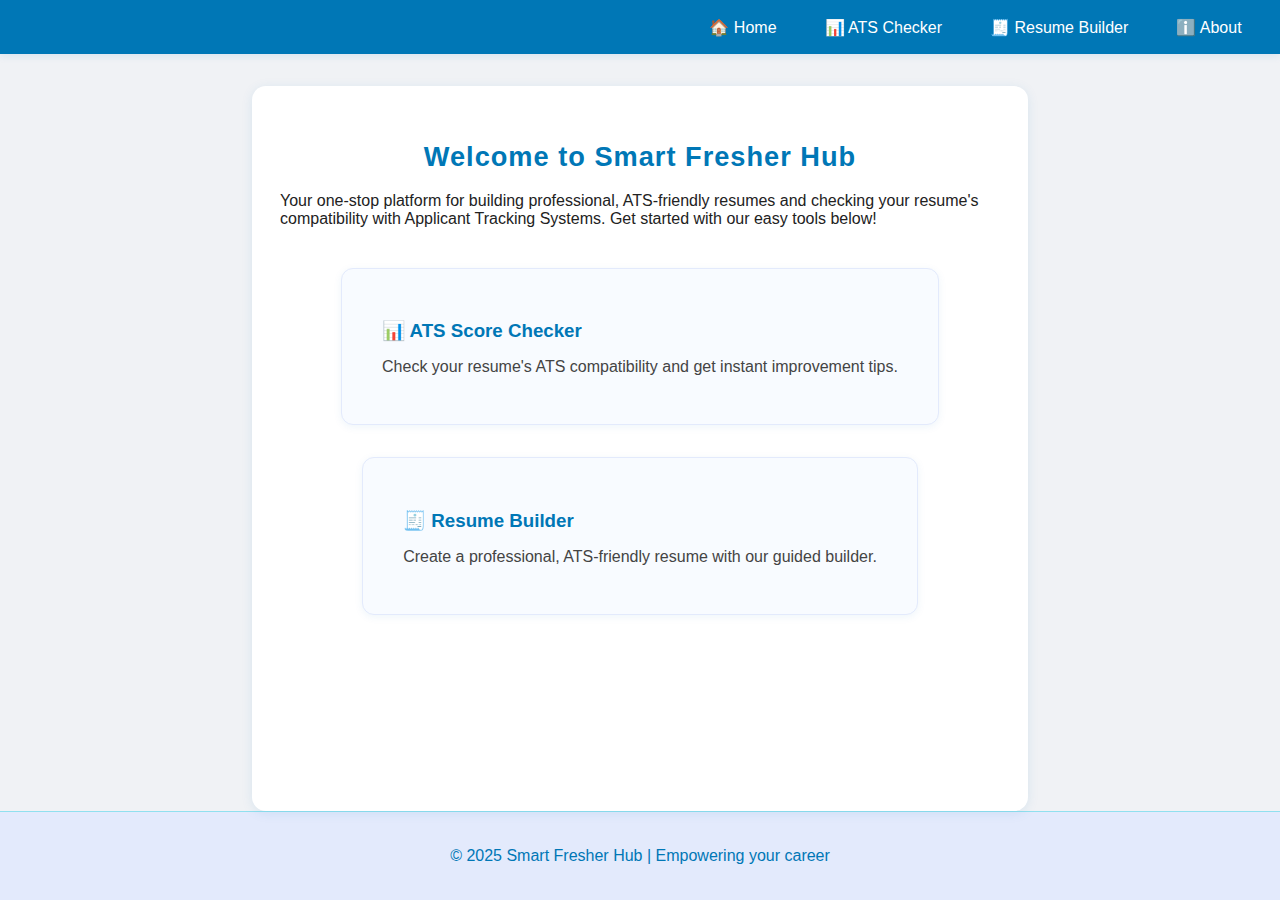
<file: Index.html>
<!DOCTYPE html>
<html lang="en">
<head>
  <meta charset="UTF-8" />
  <title>Smart Fresher Hub | Home</title>
  <meta name="viewport" content="width=device-width, initial-scale=1.0" />
  <link rel="stylesheet" href="style.css">
</head>
<body>
  <nav>
    <h1>Smart Fresher Hub</h1>
    <ul>
      <li><a href="https://smart-fresher-sa.great-site.net/?i=2">🏠 Home</a></li>
      <li><a href="ATS-Checker/ats-checker.html">📊 ATS Checker</a></li>
      <li><a href="Resume-builder/Resume-builder.html">🧾 Resume Builder</a></li>
      <li><a href="about.html">ℹ️ About</a></li>
    </ul>
  </nav>

  <div class="container">
    <section>
      <h2>Welcome to Smart Fresher Hub</h2>
      <p>
        Your one-stop platform for building professional, ATS-friendly resumes and checking your resume's compatibility with Applicant Tracking Systems. Get started with our easy tools below!
      </p>
      <div style="display:flex; gap:2rem; justify-content:center; flex-wrap:wrap; margin-top:2.5rem;">
        <a href="ATS-Checker/ats-checker.html" style="text-decoration:none;">
          <div style="background:#f8fbff; border:1px solid #e3eafc; border-radius:12px; padding:2rem 2.5rem; min-width:220px; box-shadow:0 2px 8px rgba(0,119,182,0.07); transition:box-shadow 0.2s;">
            <h3 style="color:#0077b6; margin-bottom:1rem;">📊 ATS Score Checker</h3>
            <p style="color:#444;">Check your resume's ATS compatibility and get instant improvement tips.</p>
          </div>
        </a>
        <a href="Resume-builder/Resume-builder.html" style="text-decoration:none;">
          <div style="background:#f8fbff; border:1px solid #e3eafc; border-radius:12px; padding:2rem 2.5rem; min-width:220px; box-shadow:0 2px 8px rgba(0,119,182,0.07); transition:box-shadow 0.2s;">
            <h3 style="color:#0077b6; margin-bottom:1rem;">🧾 Resume Builder</h3>
            <p style="color:#444;">Create a professional, ATS-friendly resume with our guided builder.</p>
          </div>
        </a>
      </div>
    </section>
  </div>

  <footer>
    <p>© 2025 Smart Fresher Hub | Empowering your career
</file>
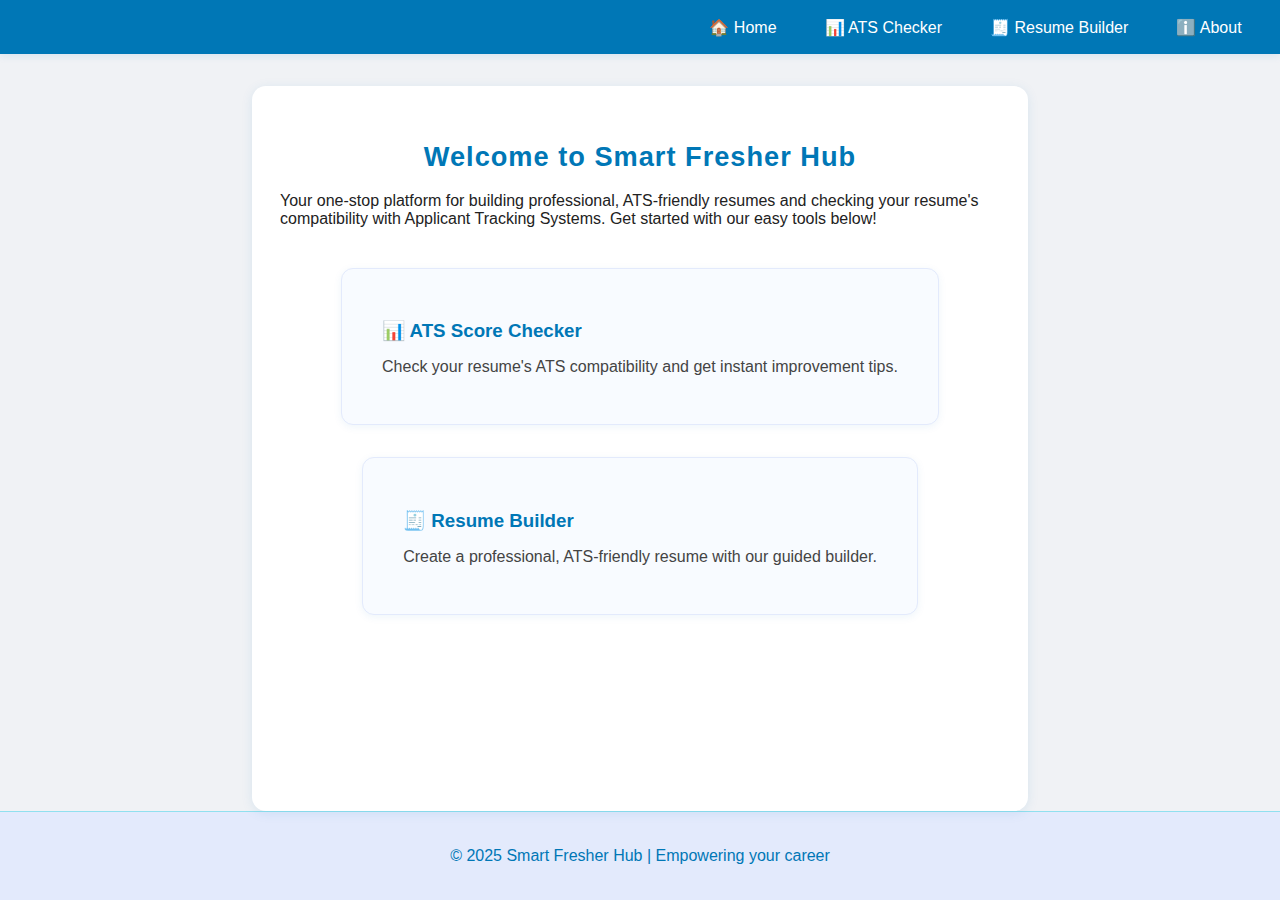
<file: index.html>
<!DOCTYPE html>
<html lang="en">
<head>
  <meta charset="UTF-8" />
  <title>Smart Fresher Hub | Home</title>
  <meta name="viewport" content="width=device-width, initial-scale=1.0" />
  <link rel="stylesheet" href="style.css">
</head>
<body>
  <nav>
    <h1>Smart Fresher Hub</h1>
    <ul>
      <li><a href="https://smart-fresher-sa.great-site.net/?i=2">🏠 Home</a></li>
      <li><a href="ATS-Checker/ats-checker.html">📊 ATS Checker</a></li>
      <li><a href="Resume-builder/Resume-builder.html">🧾 Resume Builder</a></li>
      <li><a href="about.html">ℹ️ About</a></li>
    </ul>
  </nav>

  <div class="container">
    <section>
      <h2>Welcome to Smart Fresher Hub</h2>
      <p>
        Your one-stop platform for building professional, ATS-friendly resumes and checking your resume's compatibility with Applicant Tracking Systems. Get started with our easy tools below!
      </p>
      <div style="display:flex; gap:2rem; justify-content:center; flex-wrap:wrap; margin-top:2.5rem;">
        <a href="ATS-Checker/ats-checker.html" style="text-decoration:none;">
          <div style="background:#f8fbff; border:1px solid #e3eafc; border-radius:12px; padding:2rem 2.5rem; min-width:220px; box-shadow:0 2px 8px rgba(0,119,182,0.07); transition:box-shadow 0.2s;">
            <h3 style="color:#0077b6; margin-bottom:1rem;">📊 ATS Score Checker</h3>
            <p style="color:#444;">Check your resume's ATS compatibility and get instant improvement tips.</p>
          </div>
        </a>
        <a href="Resume-builder/Resume-builder.html" style="text-decoration:none;">
          <div style="background:#f8fbff; border:1px solid #e3eafc; border-radius:12px; padding:2rem 2.5rem; min-width:220px; box-shadow:0 2px 8px rgba(0,119,182,0.07); transition:box-shadow 0.2s;">
            <h3 style="color:#0077b6; margin-bottom:1rem;">🧾 Resume Builder</h3>
            <p style="color:#444;">Create a professional, ATS-friendly resume with our guided builder.</p>
          </div>
        </a>
      </div>
    </section>
  </div>

  <footer>
    <p>© 2025 Smart Fresher Hub | Empowering your career
</file>
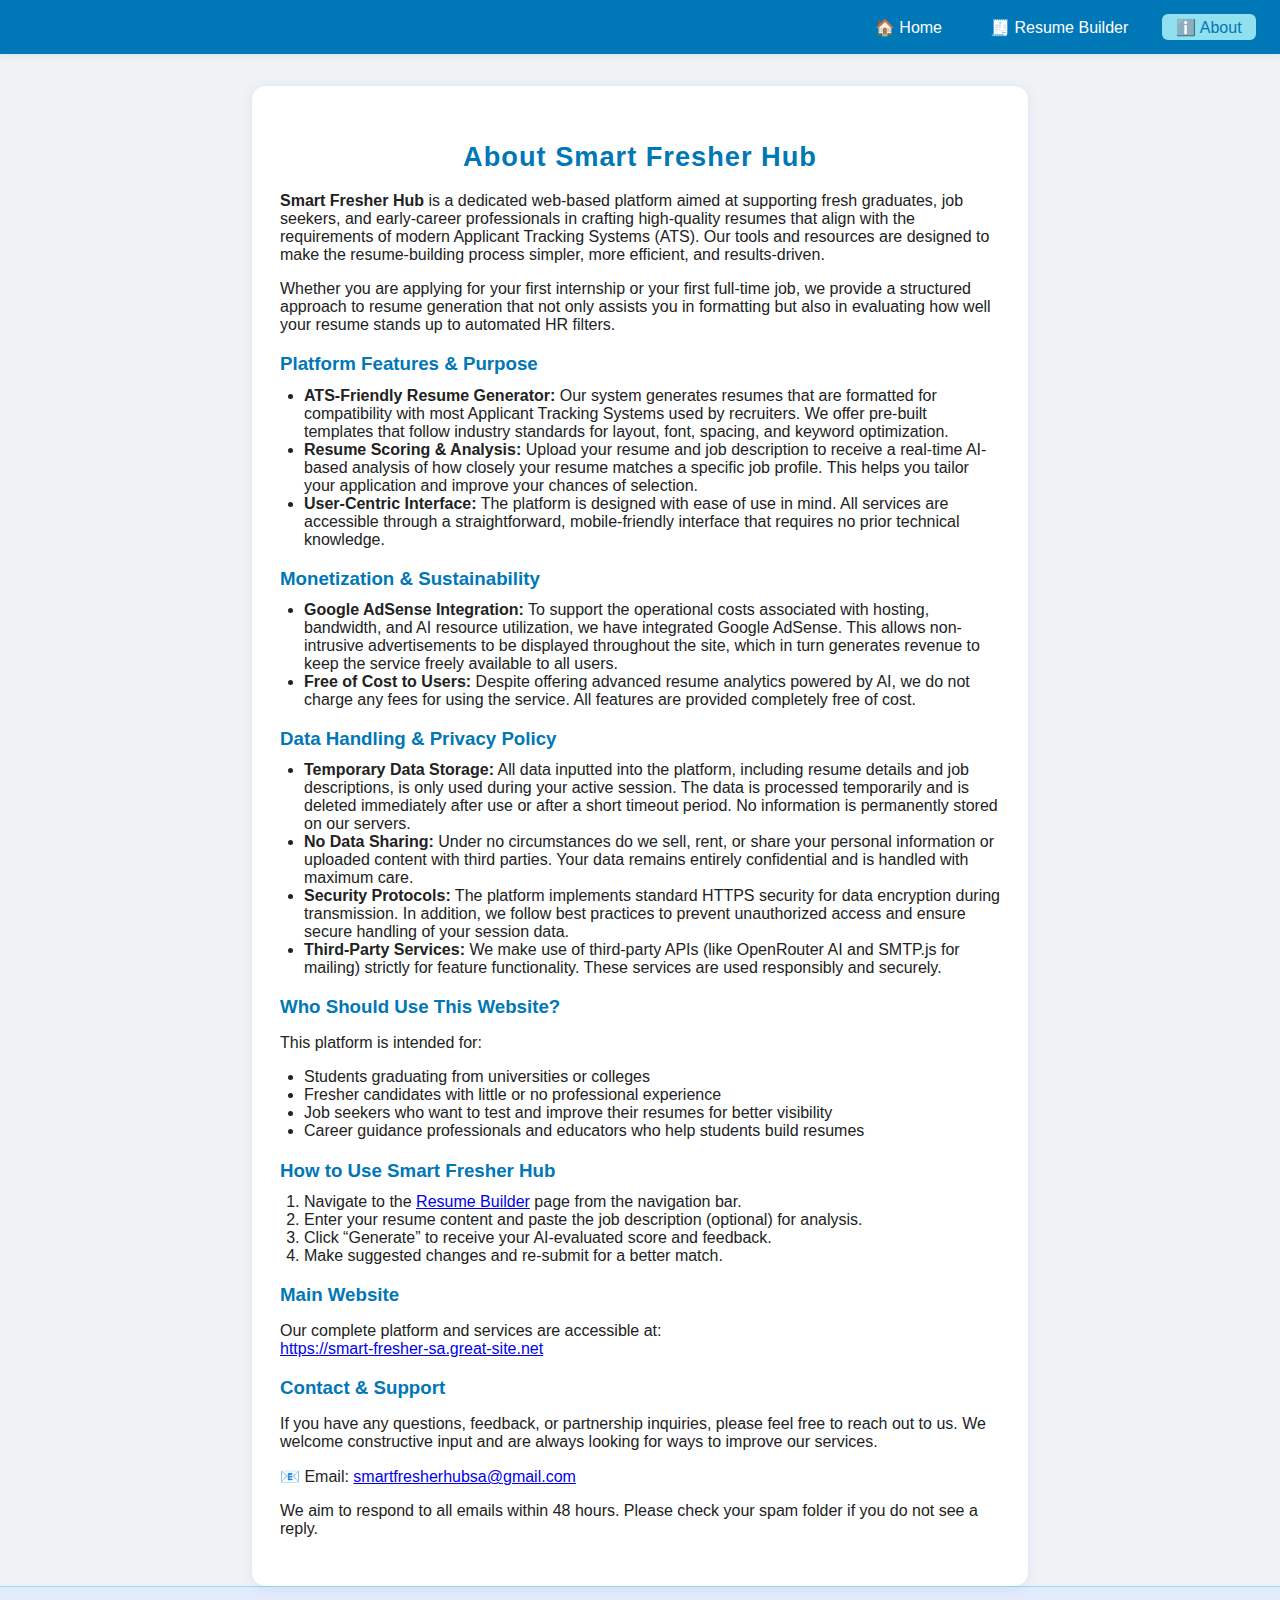
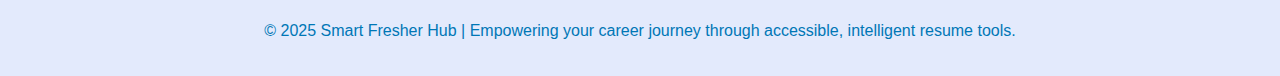
<file: about.html>
<!DOCTYPE html>
<html lang="en">
<head>
  <meta charset="UTF-8" />
  <title>About | Smart Fresher Hub</title>
  <meta name="viewport" content="width=device-width, initial-scale=1.0" />
  <link rel="stylesheet" href="style.css">
</head>
<body>
  <nav>
    <h1>Smart Fresher Hub</h1>
    <ul>
      <li><a href="https://smart-fresher-sa.great-site.net/?i=2">🏠 Home</a></li>
      <li><a href="resume-builder.html">🧾 Resume Builder</a></li>
      <li><a href="about.html" class="active">ℹ️ About</a></li>
    </ul>
  </nav>

  <div class="container">
    <h2>About Smart Fresher Hub</h2>
    <p>
      <strong>Smart Fresher Hub</strong> is a dedicated web-based platform aimed at supporting fresh graduates, job seekers, and early-career professionals in crafting high-quality resumes that align with the requirements of modern Applicant Tracking Systems (ATS). Our tools and resources are designed to make the resume-building process simpler, more efficient, and results-driven.
    </p>

    <p>
      Whether you are applying for your first internship or your first full-time job, we provide a structured approach to resume generation that not only assists you in formatting but also in evaluating how well your resume stands up to automated HR filters.
    </p>

    <h3>Platform Features & Purpose</h3>
    <ul>
      <li>
        <strong>ATS-Friendly Resume Generator:</strong> Our system generates resumes that are formatted for compatibility with most Applicant Tracking Systems used by recruiters. We offer pre-built templates that follow industry standards for layout, font, spacing, and keyword optimization.
      </li>
      <li>
        <strong>Resume Scoring & Analysis:</strong> Upload your resume and job description to receive a real-time AI-based analysis of how closely your resume matches a specific job profile. This helps you tailor your application and improve your chances of selection.
      </li>
      <li>
        <strong>User-Centric Interface:</strong> The platform is designed with ease of use in mind. All services are accessible through a straightforward, mobile-friendly interface that requires no prior technical knowledge.
      </li>
    </ul>

    <h3>Monetization & Sustainability</h3>
    <ul>
      <li>
        <strong>Google AdSense Integration:</strong> To support the operational costs associated with hosting, bandwidth, and AI resource utilization, we have integrated Google AdSense. This allows non-intrusive advertisements to be displayed throughout the site, which in turn generates revenue to keep the service freely available to all users.
      </li>
      <li>
        <strong>Free of Cost to Users:</strong> Despite offering advanced resume analytics powered by AI, we do not charge any fees for using the service. All features are provided completely free of cost.
      </li>
    </ul>

    <h3>Data Handling & Privacy Policy</h3>
    <ul>
      <li>
        <strong>Temporary Data Storage:</strong> All data inputted into the platform, including resume details and job descriptions, is only used during your active session. The data is processed temporarily and is deleted immediately after use or after a short timeout period. No information is permanently stored on our servers.
      </li>
      <li>
        <strong>No Data Sharing:</strong> Under no circumstances do we sell, rent, or share your personal information or uploaded content with third parties. Your data remains entirely confidential and is handled with maximum care.
      </li>
      <li>
        <strong>Security Protocols:</strong> The platform implements standard HTTPS security for data encryption during transmission. In addition, we follow best practices to prevent unauthorized access and ensure secure handling of your session data.
      </li>
      <li>
        <strong>Third-Party Services:</strong> We make use of third-party APIs (like OpenRouter AI and SMTP.js for mailing) strictly for feature functionality. These services are used responsibly and securely.
      </li>
    </ul>

    <h3>Who Should Use This Website?</h3>
    <p>
      This platform is intended for:
    </p>
    <ul>
      <li>Students graduating from universities or colleges</li>
      <li>Fresher candidates with little or no professional experience</li>
      <li>Job seekers who want to test and improve their resumes for better visibility</li>
      <li>Career guidance professionals and educators who help students build resumes</li>
    </ul>

    <h3>How to Use Smart Fresher Hub</h3>
    <ol>
      <li>Navigate to the <a href="resume-builder.html">Resume Builder</a> page from the navigation bar.</li>
      <li>Enter your resume content and paste the job description (optional) for analysis.</li>
      <li>Click “Generate” to receive your AI-evaluated score and feedback.</li>
      <li>Make suggested changes and re-submit for a better match.</li>
    </ol>

    <h3>Main Website</h3>
    <p>
      Our complete platform and services are accessible at:
      <br />
      <a href="https://smart-fresher-sa.great-site.net/?i=2" target="_blank">https://smart-fresher-sa.great-site.net</a>
    </p>

    <h3>Contact & Support</h3>
    <p>
      If you have any questions, feedback, or partnership inquiries, please feel free to reach out to us. We welcome constructive input and are always looking for ways to improve our services.
    </p>
    <p>
      📧 Email: <a href="mailto:smartfresherhubsa@gmail.com">smartfresherhubsa@gmail.com</a>
    </p>
    <p>
      We aim to respond to all emails within 48 hours. Please check your spam folder if you do not see a reply.
    </p>
  </div>

  <footer>
    <p>© 2025 Smart Fresher Hub | Empowering your career journey through accessible, intelligent resume tools.</p>
  </footer>
</body>
</html>
</file>
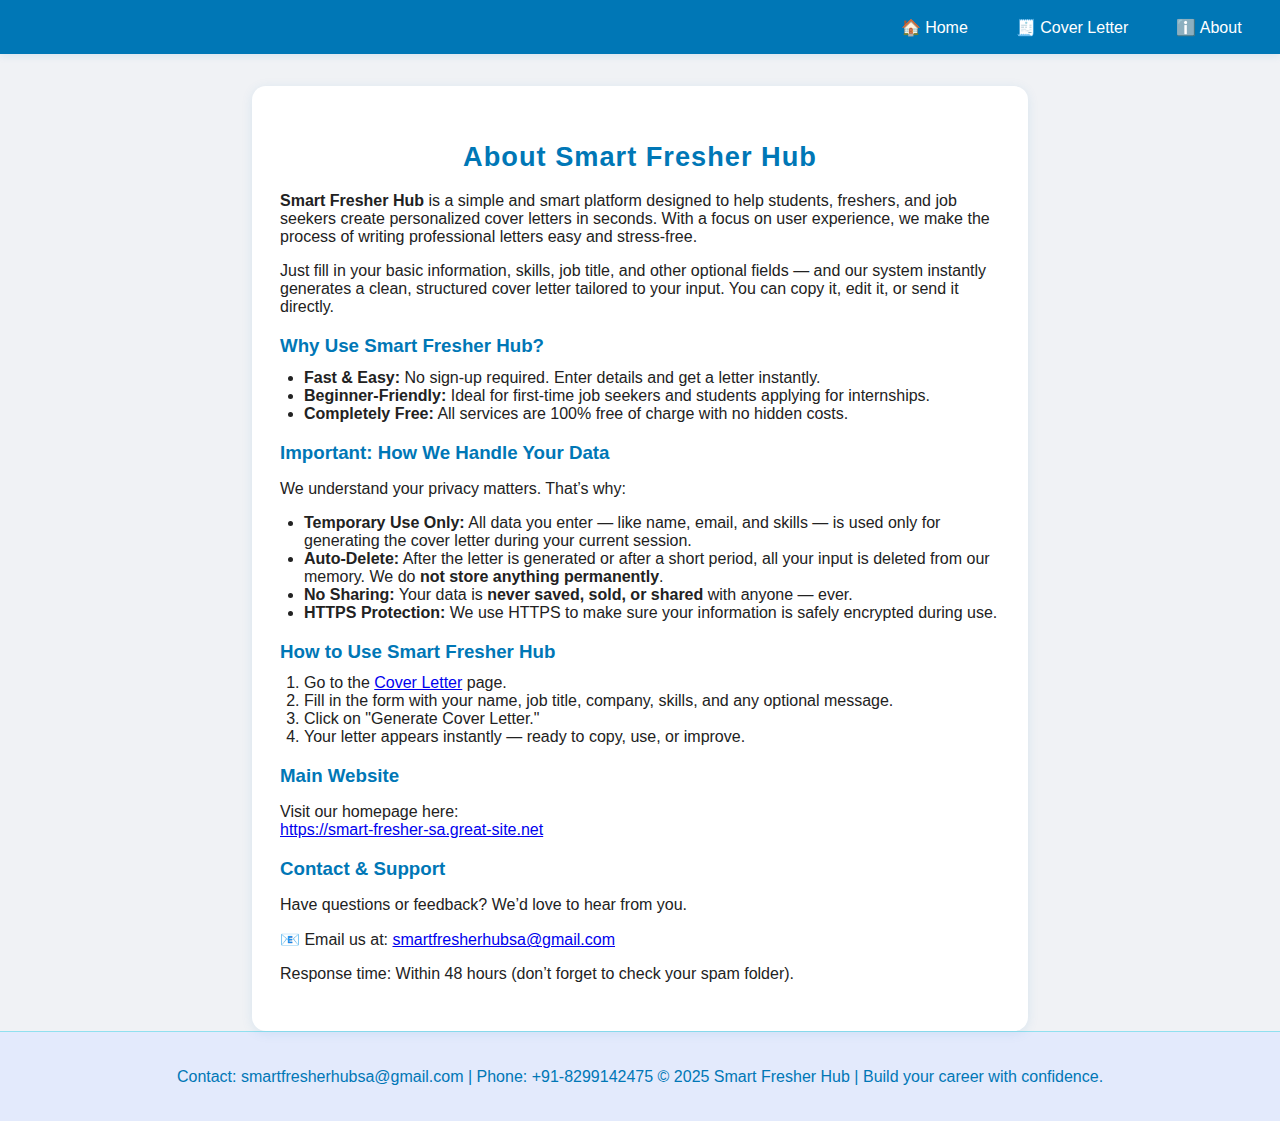
<file: Cover Letter/about.html>
<!DOCTYPE html>
<html lang="en">
<head>
  <meta charset="UTF-8" />
  <title>About | Smart Fresher Hub</title>
  <meta name="viewport" content="width=device-width, initial-scale=1.0" />
  <link rel="stylesheet" href="style1.css">
</head>
<body>
  <nav>
    <h1>Smart Fresher Hub</h1>
    <ul>
      <li><a href="https://smart-fresher-sa.great-site.net/?i=2">🏠 Home</a></li>
      <li><a href="Cover-letter.html">🧾 Cover Letter</a></li>
      <li><a href="about.html" class="active">ℹ️ About</a></li>
    </ul>
  </nav>

  <div class="container">
    <h2>About Smart Fresher Hub</h2>
    <p>
      <strong>Smart Fresher Hub</strong> is a simple and smart platform designed to help students, freshers, and job seekers create personalized cover letters in seconds. With a focus on user experience, we make the process of writing professional letters easy and stress-free.
    </p>

    <p>
      Just fill in your basic information, skills, job title, and other optional fields — and our system instantly generates a clean, structured cover letter tailored to your input. You can copy it, edit it, or send it directly.
    </p>

    <h3>Why Use Smart Fresher Hub?</h3>
    <ul>
      <li><strong>Fast & Easy:</strong> No sign-up required. Enter details and get a letter instantly.</li>
      <li><strong>Beginner-Friendly:</strong> Ideal for first-time job seekers and students applying for internships.</li>
      <li><strong>Completely Free:</strong> All services are 100% free of charge with no hidden costs.</li>
    </ul>

    <h3>Important: How We Handle Your Data</h3>
    <p>
      We understand your privacy matters. That’s why:
    </p>
    <ul>
      <li><strong>Temporary Use Only:</strong> All data you enter — like name, email, and skills — is used only for generating the cover letter during your current session.</li>
      <li><strong>Auto-Delete:</strong> After the letter is generated or after a short period, all your input is deleted from our memory. We do <strong>not store anything permanently</strong>.</li>
      <li><strong>No Sharing:</strong> Your data is <strong>never saved, sold, or shared</strong> with anyone — ever.</li>
      <li><strong>HTTPS Protection:</strong> We use HTTPS to make sure your information is safely encrypted during use.</li>
    </ul>

    <h3>How to Use Smart Fresher Hub</h3>
    <ol>
      <li>Go to the <a href="Cover-letter.html">Cover Letter</a> page.</li>
      <li>Fill in the form with your name, job title, company, skills, and any optional message.</li>
      <li>Click on "Generate Cover Letter."</li>
      <li>Your letter appears instantly — ready to copy, use, or improve.</li>
    </ol>

    <h3>Main Website</h3>
    <p>
      Visit our homepage here: <br />
      <a href="https://smart-fresher-sa.great-site.net/?i=2" target="_blank">https://smart-fresher-sa.great-site.net</a>
    </p>

    <h3>Contact & Support</h3>
    <p>
      Have questions or feedback? We’d love to hear from you.
    </p>
    <p>
      📧 Email us at: <a href="mailto:smartfresherhubsa@gmail.com">smartfresherhubsa@gmail.com</a>
    </p>
    <p>
      Response time: Within 48 hours (don’t forget to check your spam folder).
    </p>
  </div>

  <footer>
    <p>Contact: smartfresherhubsa@gmail.com | Phone: +91-8299142475 © 2025 Smart Fresher Hub | Build your career with confidence.</p>
  </footer>
</body>
</html>
</file>
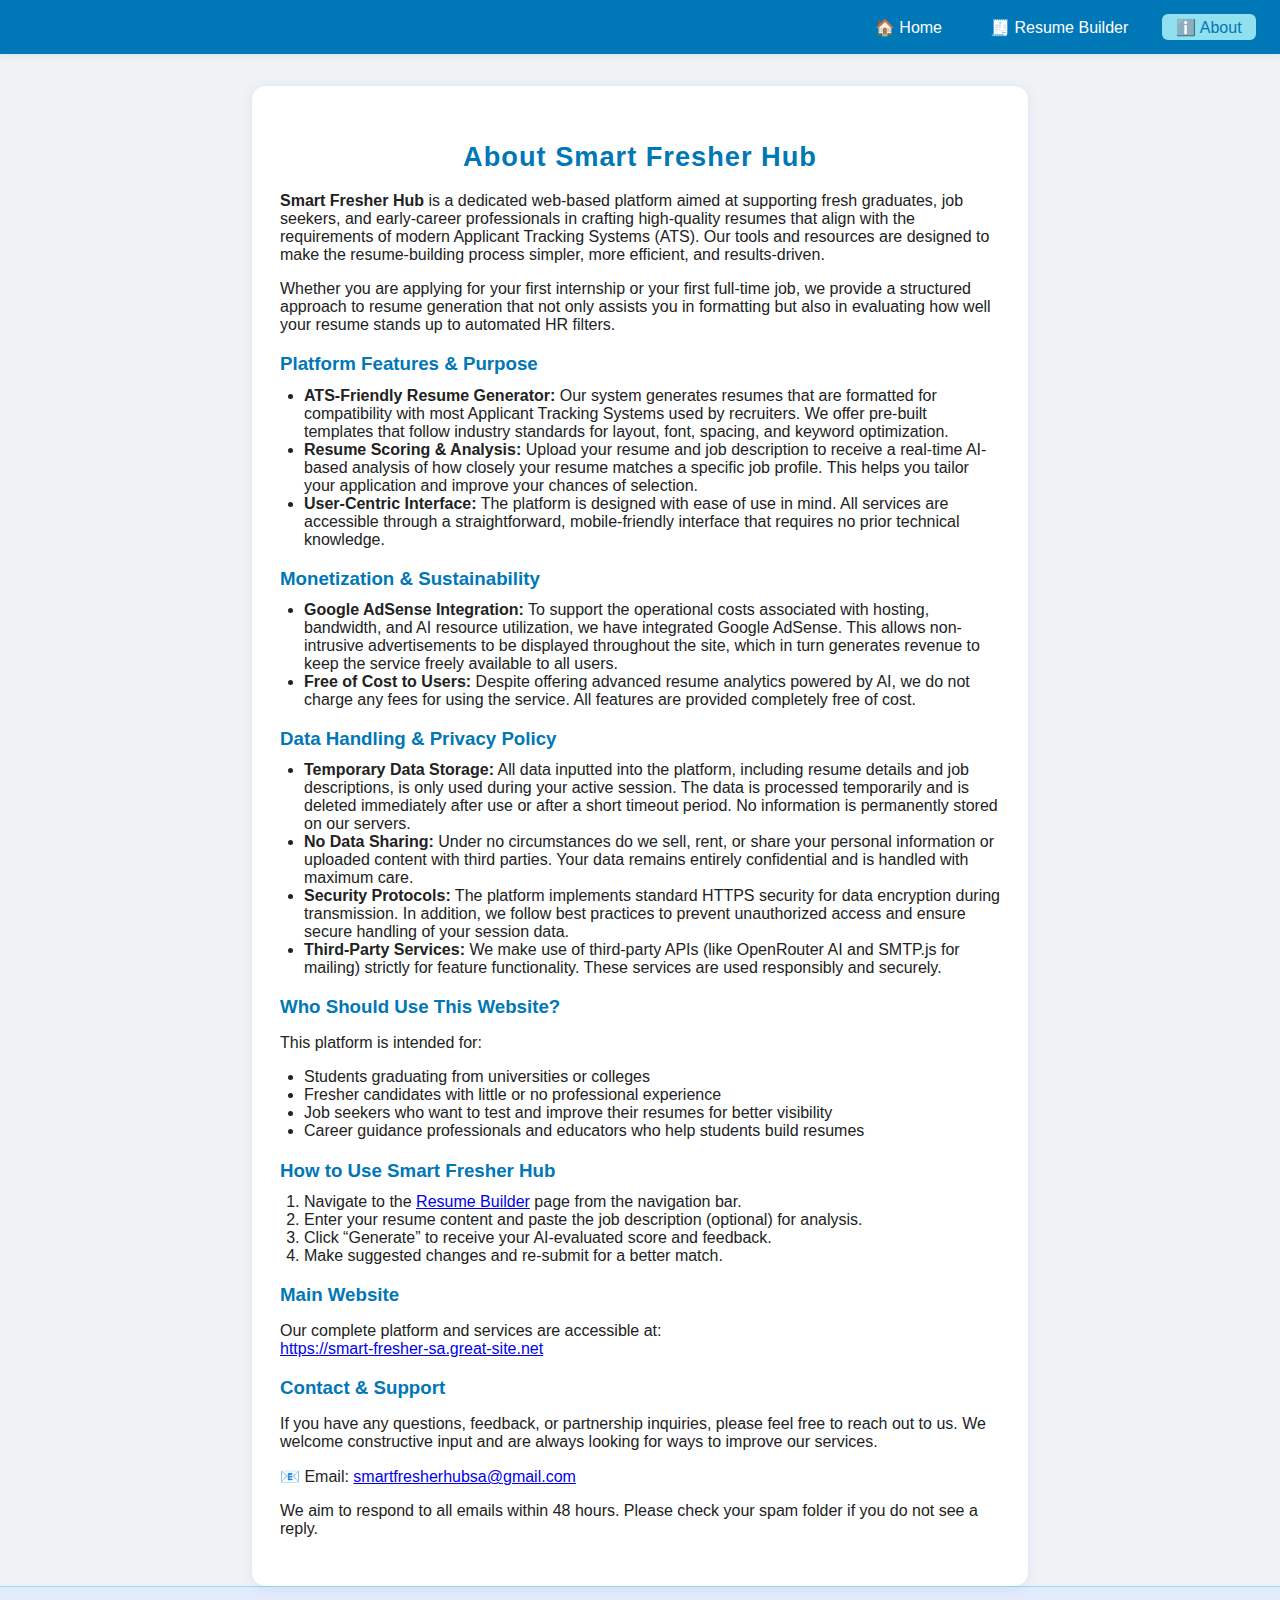
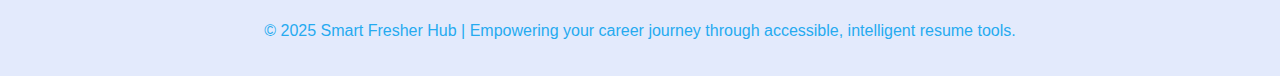
<file: Resume-builder/about.html>
<!DOCTYPE html>
<html lang="en">
<head>
  <meta charset="UTF-8" />
  <title>About | Smart Fresher Hub</title>
  <meta name="viewport" content="width=device-width, initial-scale=1.0" />
  <link rel="stylesheet" href="style.css">
</head>
<body>
  <nav>
    <h1>Smart Fresher Hub</h1>
    <ul>
      <li><a href="https://smart-fresher-sa.great-site.net/?i=2">🏠 Home</a></li>
      <li><a href="Resume-builder.html">🧾 Resume Builder</a></li>
      <li><a href="about.html" class="active">ℹ️ About</a></li>
    </ul>
  </nav>

  <div class="container">
    <h2>About Smart Fresher Hub</h2>
    <p>
      <strong>Smart Fresher Hub</strong> is a dedicated web-based platform aimed at supporting fresh graduates, job seekers, and early-career professionals in crafting high-quality resumes that align with the requirements of modern Applicant Tracking Systems (ATS). Our tools and resources are designed to make the resume-building process simpler, more efficient, and results-driven.
    </p>

    <p>
      Whether you are applying for your first internship or your first full-time job, we provide a structured approach to resume generation that not only assists you in formatting but also in evaluating how well your resume stands up to automated HR filters.
    </p>

    <h3>Platform Features & Purpose</h3>
    <ul>
      <li>
        <strong>ATS-Friendly Resume Generator:</strong> Our system generates resumes that are formatted for compatibility with most Applicant Tracking Systems used by recruiters. We offer pre-built templates that follow industry standards for layout, font, spacing, and keyword optimization.
      </li>
      <li>
        <strong>Resume Scoring & Analysis:</strong> Upload your resume and job description to receive a real-time AI-based analysis of how closely your resume matches a specific job profile. This helps you tailor your application and improve your chances of selection.
      </li>
      <li>
        <strong>User-Centric Interface:</strong> The platform is designed with ease of use in mind. All services are accessible through a straightforward, mobile-friendly interface that requires no prior technical knowledge.
      </li>
    </ul>

    <h3>Monetization & Sustainability</h3>
    <ul>
      <li>
        <strong>Google AdSense Integration:</strong> To support the operational costs associated with hosting, bandwidth, and AI resource utilization, we have integrated Google AdSense. This allows non-intrusive advertisements to be displayed throughout the site, which in turn generates revenue to keep the service freely available to all users.
      </li>
      <li>
        <strong>Free of Cost to Users:</strong> Despite offering advanced resume analytics powered by AI, we do not charge any fees for using the service. All features are provided completely free of cost.
      </li>
    </ul>

    <h3>Data Handling & Privacy Policy</h3>
    <ul>
      <li>
        <strong>Temporary Data Storage:</strong> All data inputted into the platform, including resume details and job descriptions, is only used during your active session. The data is processed temporarily and is deleted immediately after use or after a short timeout period. No information is permanently stored on our servers.
      </li>
      <li>
        <strong>No Data Sharing:</strong> Under no circumstances do we sell, rent, or share your personal information or uploaded content with third parties. Your data remains entirely confidential and is handled with maximum care.
      </li>
      <li>
        <strong>Security Protocols:</strong> The platform implements standard HTTPS security for data encryption during transmission. In addition, we follow best practices to prevent unauthorized access and ensure secure handling of your session data.
      </li>
      <li>
        <strong>Third-Party Services:</strong> We make use of third-party APIs (like OpenRouter AI and SMTP.js for mailing) strictly for feature functionality. These services are used responsibly and securely.
      </li>
    </ul>

    <h3>Who Should Use This Website?</h3>
    <p>
      This platform is intended for:
    </p>
    <ul>
      <li>Students graduating from universities or colleges</li>
      <li>Fresher candidates with little or no professional experience</li>
      <li>Job seekers who want to test and improve their resumes for better visibility</li>
      <li>Career guidance professionals and educators who help students build resumes</li>
    </ul>

    <h3>How to Use Smart Fresher Hub</h3>
    <ol>
      <li>Navigate to the <a href="resume-builder.html">Resume Builder</a> page from the navigation bar.</li>
      <li>Enter your resume content and paste the job description (optional) for analysis.</li>
      <li>Click “Generate” to receive your AI-evaluated score and feedback.</li>
      <li>Make suggested changes and re-submit for a better match.</li>
    </ol>

    <h3>Main Website</h3>
    <p>
      Our complete platform and services are accessible at:
      <br />
      <a href="https://smart-fresher-sa.great-site.net/?i=2" target="_blank">https://smart-fresher-sa.great-site.net</a>
    </p>

    <h3>Contact & Support</h3>
    <p>
      If you have any questions, feedback, or partnership inquiries, please feel free to reach out to us. We welcome constructive input and are always looking for ways to improve our services.
    </p>
    <p>
      📧 Email: <a href="mailto:smartfresherhubsa@gmail.com">smartfresherhubsa@gmail.com</a>
    </p>
    <p>
      We aim to respond to all emails within 48 hours. Please check your spam folder if you do not see a reply.
    </p>
  </div>

  <footer>
    <p>© 2025 Smart Fresher Hub | Empowering your career journey through accessible, intelligent resume tools.</p>
  </footer>
</body>
</html>
</file>
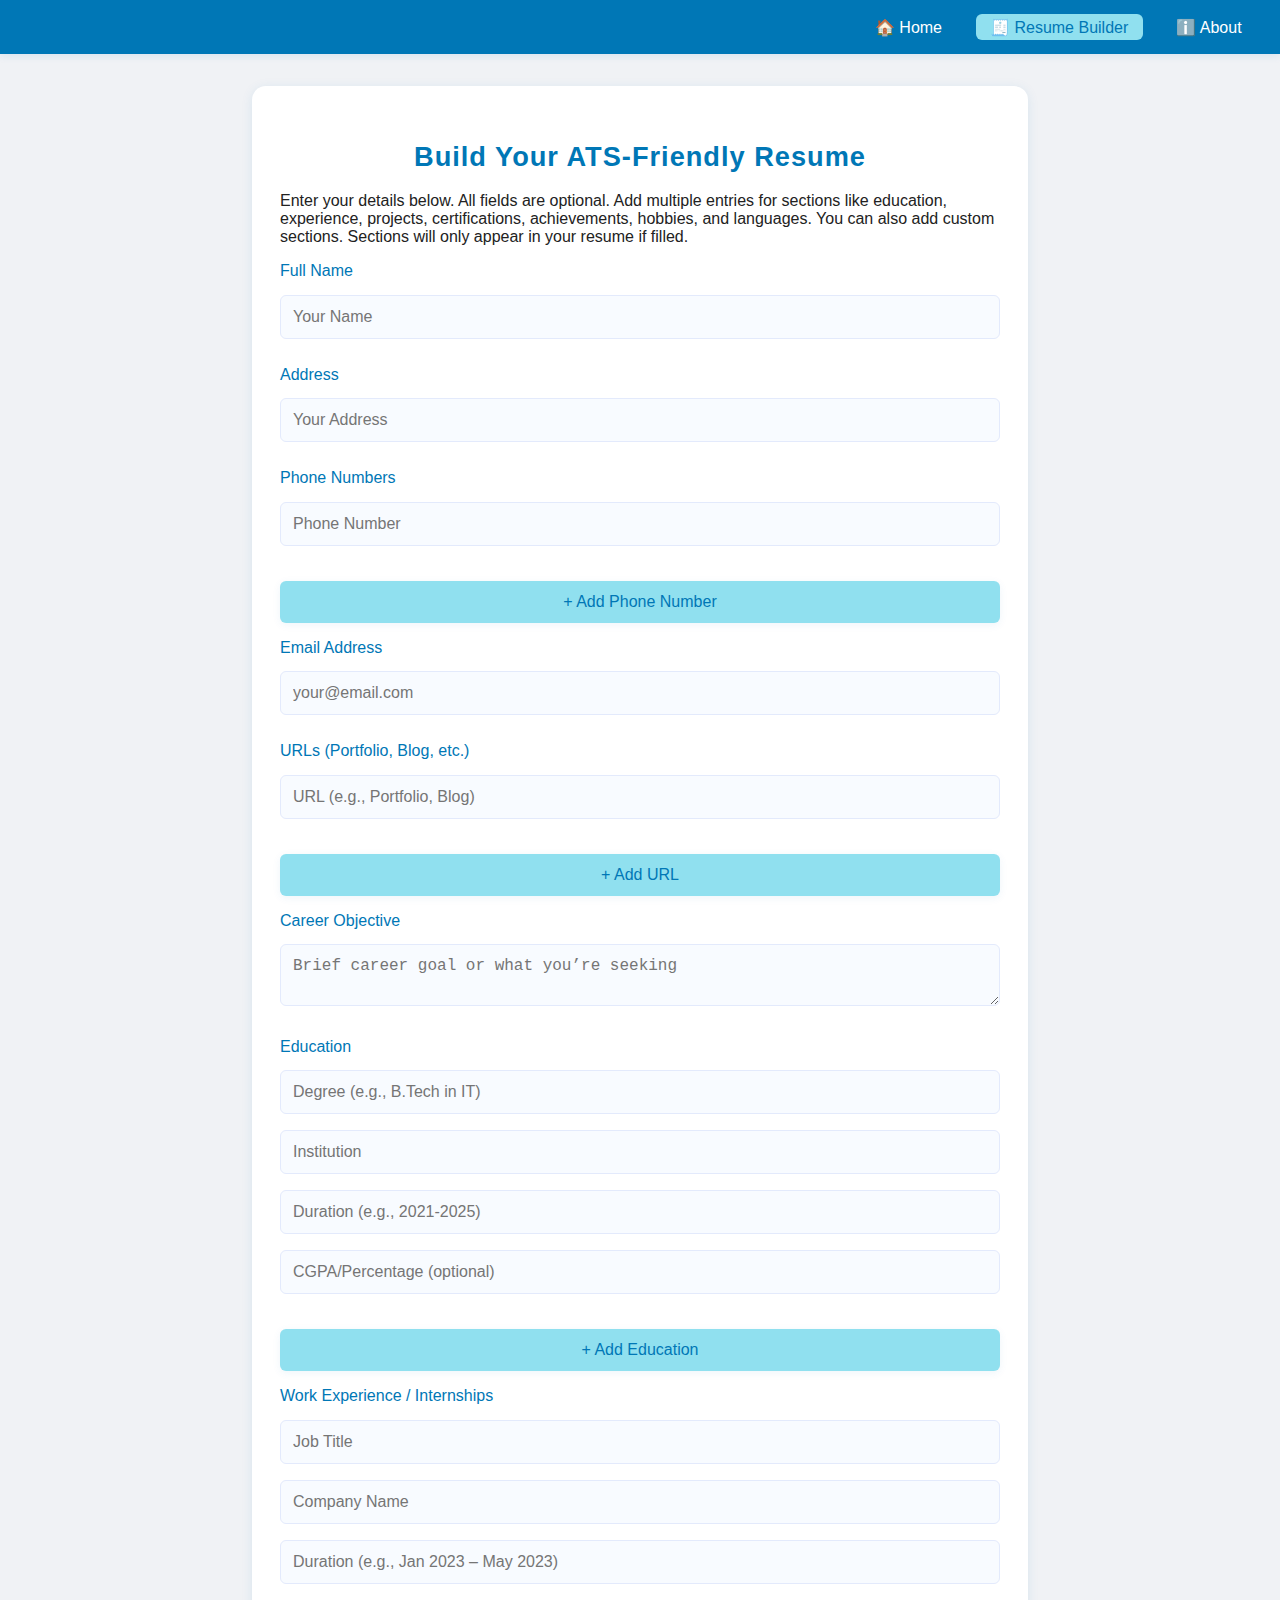
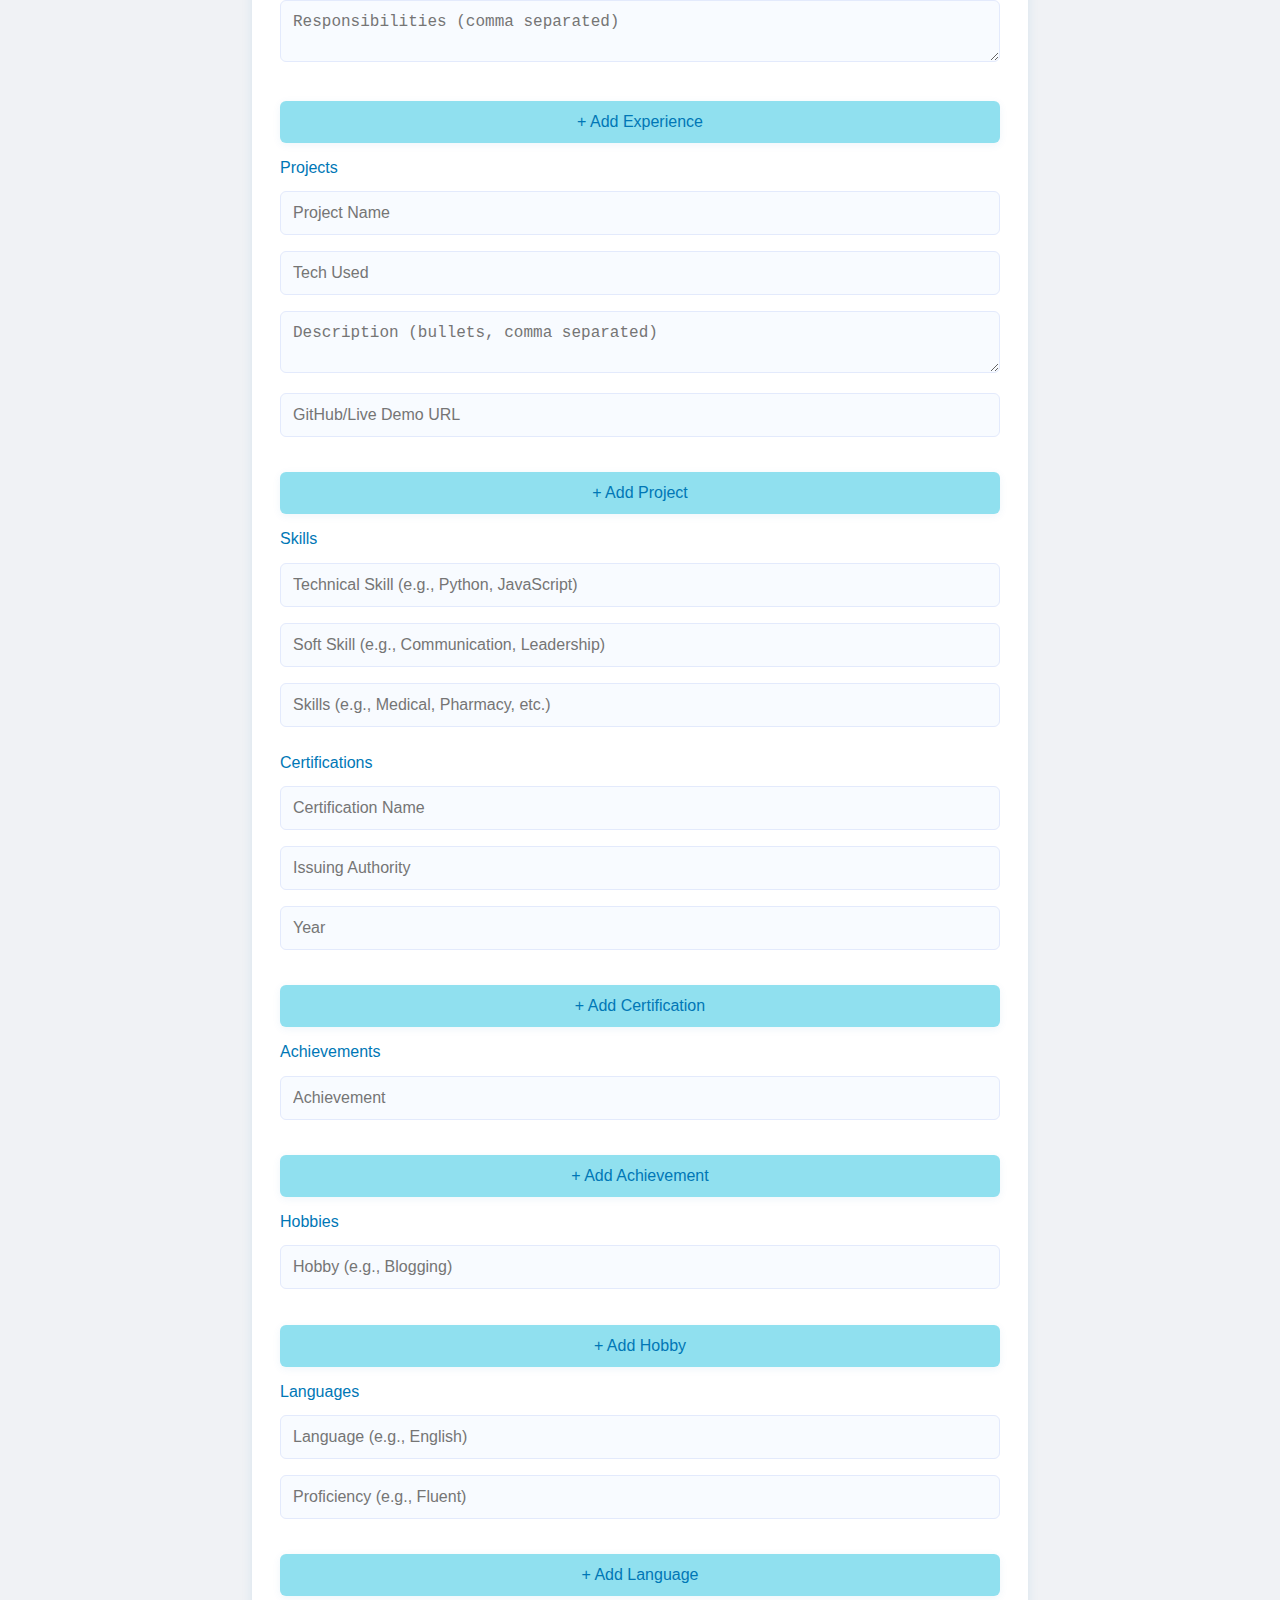
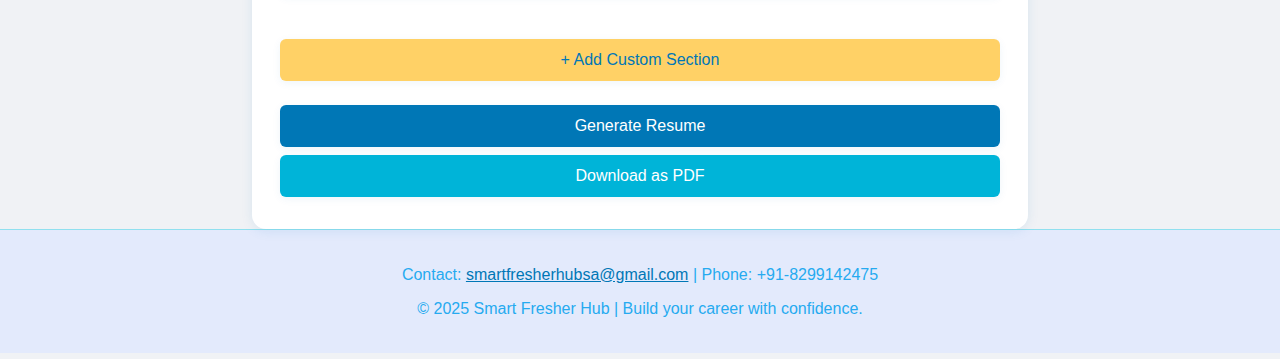
<file: Resume-builder/Resume-builder.html>
<!DOCTYPE html>
<html lang="en">
<head>
  <meta charset="UTF-8" />
  <title>Resume Builder | Smart Fresher Hub</title>
  <meta name="viewport" content="width=device-width, initial-scale=1.0" />
  <link rel="stylesheet" href="style.css">
</head>
<body>
  <nav>
    <h1>Smart Fresher Resume Builder</h1>
    <ul>
      <li><a href="https://smart-fresher-sa.great-site.net/?i=2">🏠 Home</a></li>
      <li><a href="Resume-Builder.html" class="active">🧾 Resume Builder</a></li>
      <li><a href="about.html">ℹ️ About</a></li>
    </ul>
  </nav>

  <div class="container">
    <section>
      <h2>Build Your ATS-Friendly Resume</h2>
      <p>
        Enter your details below. All fields are optional. Add multiple entries for sections like education, experience, projects, certifications, achievements, hobbies, and languages. You can also add custom sections. Sections will only appear in your resume if filled.
      </p>
      <form id="resumeForm">
        <div class="form-group">
          <label for="fullName">Full Name</label>
          <input type="text" id="fullName" name="fullName" placeholder="Your Name">
        </div>
        <div class="form-group">
          <label for="address">Address</label>
          <input type="text" id="address" name="address" placeholder="Your Address">
        </div>
        <div class="form-group" id="phoneNumbers">
          <label>Phone Numbers</label>
          <input type="text" name="phone[]" placeholder="Phone Number">
        </div>
        <button type="button" id="addPhoneBtn" style="margin-bottom:1rem; background:#90e0ef; color:#0077b6;">+ Add Phone Number</button>
        <div class="form-group">
          <label for="email">Email Address</label>
          <input type="email" id="email" name="email" placeholder="your@email.com">
        </div>
        <div class="form-group" id="urlBlocks">
          <label>URLs (Portfolio, Blog, etc.)</label>
          <input type="text" name="url[]" placeholder="URL (e.g., Portfolio, Blog)">
        </div>
        <button type="button" id="addUrlBtn" style="margin-bottom:1rem; background:#90e0ef; color:#0077b6;">+ Add URL</button>
        <div class="form-group">
          <label for="objective">Career Objective</label>
          <textarea id="objective" name="objective" rows="2" placeholder="Brief career goal or what you’re seeking"></textarea>
        </div>
        <div class="form-group" id="educationBlocks">
          <label>Education</label>
          <input type="text" name="degree[]" placeholder="Degree (e.g., B.Tech in IT)">
          <input type="text" name="institution[]" placeholder="Institution">
          <input type="text" name="duration[]" placeholder="Duration (e.g., 2021-2025)">
          <input type="text" name="cgpa[]" placeholder="CGPA/Percentage (optional)">
        </div>
        <button type="button" id="addEducationBtn" style="margin-bottom:1rem; background:#90e0ef; color:#0077b6;">+ Add Education</button>
        <div class="form-group" id="experienceBlocks">
          <label>Work Experience / Internships</label>
          <input type="text" name="jobTitle[]" placeholder="Job Title">
          <input type="text" name="company[]" placeholder="Company Name">
          <input type="text" name="expDuration[]" placeholder="Duration (e.g., Jan 2023 – May 2023)">
          <textarea name="responsibilities[]" rows="2" placeholder="Responsibilities (comma separated)"></textarea>
        </div>
        <button type="button" id="addExperienceBtn" style="margin-bottom:1rem; background:#90e0ef; color:#0077b6;">+ Add Experience</button>
        <div class="form-group" id="projectBlocks">
          <label>Projects</label>
          <input type="text" name="projectName[]" placeholder="Project Name">
          <input type="text" name="techUsed[]" placeholder="Tech Used">
          <textarea name="projectDesc[]" rows="2" placeholder="Description (bullets, comma separated)"></textarea>
          <input type="text" name="projectLinks[]" placeholder="GitHub/Live Demo URL">
        </div>
        <button type="button" id="addProjectBtn" style="margin-bottom:1rem; background:#90e0ef; color:#0077b6;">+ Add Project</button>
        <div class="form-group" id="skillsBlocks">
          <label>Skills</label>
          <input type="text" name="programmingLanguages" placeholder="Technical Skill (e.g., Python, JavaScript)">
          <input type="text" name="toolsFrameworks" placeholder="Soft Skill (e.g., Communication, Leadership)">
          <input type="text" name="otherSkills" placeholder="Skills (e.g., Medical, Pharmacy, etc.)">
        </div>
        <div class="form-group" id="certBlocks">
          <label>Certifications</label>
          <input type="text" name="certName[]" placeholder="Certification Name">
          <input type="text" name="certAuthority[]" placeholder="Issuing Authority">
          <input type="text" name="certYear[]" placeholder="Year">
        </div>
        <button type="button" id="addCertBtn" style="margin-bottom:1rem; background:#90e0ef; color:#0077b6;">+ Add Certification</button>
        <div class="form-group" id="achieveBlocks">
          <label>Achievements</label>
          <input type="text" name="achievement[]" placeholder="Achievement">
        </div>
        <button type="button" id="addAchieveBtn" style="margin-bottom:1rem; background:#90e0ef; color:#0077b6;">+ Add Achievement</button>
        <div class="form-group" id="hobbyBlocks">
          <label>Hobbies</label>
          <input type="text" name="hobby[]" placeholder="Hobby (e.g., Blogging)">
        </div>
        <button type="button" id="addHobbyBtn" style="margin-bottom:1rem; background:#90e0ef; color:#0077b6;">+ Add Hobby</button>
        <div class="form-group" id="langBlocks">
          <label>Languages</label>
          <input type="text" name="language[]" placeholder="Language (e.g., English)">
          <input type="text" name="proficiency[]" placeholder="Proficiency (e.g., Fluent)">
        </div>
        <button type="button" id="addLangBtn" style="margin-bottom:1rem; background:#90e0ef; color:#0077b6;">+ Add Language</button>
        <div class="form-group" id="customSectionBlocks"></div>
        <button type="button" id="addCustomSectionBtn" style="margin-bottom:1rem; background:#ffd166; color:#0077b6;">+ Add Custom Section</button>
        <button type="submit">Generate Resume</button>
        <button type="button" id="downloadBtn" style=" background:#00b4d8;">Download as PDF</button>
      </form>
      <div id="resumeResult"></div>
    </section>
  </div>
  <footer>
    <p>Contact: <a href="mailto: smartfresherhubsa@gmail.com" style="color:#0077b6;">smartfresherhubsa@gmail.com</a> | Phone: +91-8299142475</p>
    <p>© 2025 Smart Fresher Hub | Build your career with confidence.</p>
  </footer>
  <script>
    document.addEventListener('DOMContentLoaded', function() {
      // REMOVE these lines, they cause errors and leak sensitive info
      // console.log("SMTP Email:", SMTP_EMAIL);
      // console.log("SMTP Password:", SMTP_PASS);
      // console.log("To:", email);

      // Add dynamic blocks for repeated sections
      function addBlock(containerId, html) {
        document.getElementById(containerId).insertAdjacentHTML('beforeend', html);
      }
      document.getElementById('addPhoneBtn').onclick = () => addBlock('phoneNumbers', `<input type="text" name="phone[]" placeholder="Additional Phone Number">`);
      document.getElementById('addEducationBtn').onclick = () => addBlock('educationBlocks', `
        <hr>
        <input type="text" name="degree[]" placeholder="Degree (e.g., B.Tech in IT)">
        <input type="text" name="institution[]" placeholder="Institution">
        <input type="text" name="duration[]" placeholder="Duration (e.g., 2021-2025)">
        <input type="text" name="cgpa[]" placeholder="CGPA/Percentage (optional)">
      `);
      document.getElementById('addExperienceBtn').onclick = () => addBlock('experienceBlocks', `
        <hr>
        <input type="text" name="jobTitle[]" placeholder="Job Title">
        <input type="text" name="company[]" placeholder="Company Name">
        <input type="text" name="expDuration[]" placeholder="Duration (e.g., Jan 2023 – May 2023)">
        <textarea name="responsibilities[]" rows="2" placeholder="Responsibilities (comma separated)"></textarea>
      `);
      document.getElementById('addProjectBtn').onclick = () => addBlock('projectBlocks', `
        <hr>
        <input type="text" name="projectName[]" placeholder="Project Name">
        <input type="text" name="techUsed[]" placeholder="Tech Used">
        <textarea name="projectDesc[]" rows="2" placeholder="Description (bullets, comma separated)"></textarea>
        <input type="text" name="projectLinks[]" placeholder="GitHub/Live Demo URL">
      `);
      document.getElementById('addCertBtn').onclick = () => addBlock('certBlocks', `
        <hr>
        <input type="text" name="certName[]" placeholder="Certification Name">
        <input type="text" name="certAuthority[]" placeholder="Issuing Authority">
        <input type="text" name="certYear[]" placeholder="Year">
      `);
      document.getElementById('addAchieveBtn').onclick = () => addBlock('achieveBlocks', `<input type="text" name="achievement[]" placeholder="Achievement">`);
      document.getElementById('addHobbyBtn').onclick = () => addBlock('hobbyBlocks', `<input type="text" name="hobby[]" placeholder="Hobby (e.g., Blogging)">`);
      document.getElementById('addLangBtn').onclick = () => addBlock('langBlocks', `
        <hr>
        <input type="text" name="language[]" placeholder="Language (e.g., English)">
        <input type="text" name="proficiency[]" placeholder="Proficiency (e.g., Fluent)">
      `);
      document.getElementById('addUrlBtn').onclick = () => addBlock('urlBlocks', `<input type="text" name="url[]" placeholder="Additional URL (e.g., Portfolio, Blog)">`);
      document.getElementById('addCustomSectionBtn').onclick = () => addBlock('customSectionBlocks', `
        <hr>
        <input type="text" name="customSectionTitle[]" placeholder="Section Title (e.g., Volunteering)">
        <textarea name="customSectionContent[]" rows="2" placeholder="Section Content"></textarea>
      `);

      document.getElementById('resumeForm').addEventListener('submit', function(e) {
        e.preventDefault();

        // Collect form data
        const formData = new FormData(this);
        // Convert FormData to URLSearchParams for easier POST
        const params = new URLSearchParams();
        for (const pair of formData.entries()) {
          params.append(pair[0], pair[1]);
        }

        // Send to Google Sheet via Apps Script
        fetch('https://script.google.com/macros/s/AKfycbzjxTnCgGBOBp-4viqtzvCbunJ-fWL6jhVEuGip--ATbIfI9VJB83Htiy8_36YW_pkDSg/exec', {
          method: 'POST',
          body: params
        })
        .then(response => response.text())
        .then(result => {
          // No alert here
          // Optionally, generate the resume here as before
        })
        .catch(error => {
          alert('Error sending data to Google Sheet.');
          console.error(error);
        });

        // Helper to get all values for repeated fields
        const getVals = name => Array.from(document.getElementsByName(name)).map(i => i.value).filter(v => v);
        const fullName = document.getElementById('fullName').value;
        const address = document.getElementById('address').value;
        const phones = getVals('phone[]');
        const email = document.getElementById('email').value;
        const urls = getVals('url[]');
        const objective = document.getElementById('objective').value;
        const degrees = getVals('degree[]');
        const institutions = getVals('institution[]');
        const durations = getVals('duration[]');
        const cgpas = getVals('cgpa[]');
        const jobTitles = getVals('jobTitle[]');
        const companies = getVals('company[]');
        const expDurations = getVals('expDuration[]');
        const responsibilities = getVals('responsibilities[]');
        const projectNames = getVals('projectName[]');
        const techUsed = getVals('techUsed[]');
        const projectDesc = getVals('projectDesc[]');
        const projectLinks = getVals('projectLinks[]');
        const programmingLanguages = document.getElementsByName('programmingLanguages')[0].value.split(',').map(s => s.trim()).filter(s => s);
        const toolsFrameworks = document.getElementsByName('toolsFrameworks')[0].value.split(',').map(s => s.trim()).filter(s => s);
        const otherSkills = document.getElementsByName('otherSkills')[0].value.split(',').map(s => s.trim()).filter(s => s);
        const certNames = getVals('certName[]');
        const certAuthorities = getVals('certAuthority[]');
        const certYears = getVals('certYear[]');
        const achievements = getVals('achievement[]');
        const hobbies = getVals('hobby[]');
        const languages = getVals('language[]');
        const proficiencies = getVals('proficiency[]');
        const customSectionTitles = getVals('customSectionTitle[]');
        const customSectionContents = getVals('customSectionContent[]');

        // Build resume HTML (sections only if filled)
        let html = `<div id="resumeContent" style="background:#fff; border:1px solid #e3eafc; border-radius:10px; padding:1.5rem; max-width:800px; margin:auto; font-size:1rem;">`;
        if (fullName) html += `<h2 style="color:#0077b6; margin-bottom:0.2rem;">${fullName}</h2>`;
        if (address) html += `<div style="font-size:1rem; color:#222; margin-bottom:0.5rem;"><span>🏠 ${address}</span></div>`;
        if (phones.length || email || urls.length) {
          html += `<div style="font-size:1rem; color:#222;">`;
          if (phones.length) html += phones.map(p => `<span>📞 ${p}</span>`).join(' | ');
          if (email) html += ` | <span>✉️ ${email}</span>`;
          if (urls.length) html += ' | ' + urls.map(u => `<span>${u}</span>`).join(' | ');
          html += `</div>`;
        }
        html += `<hr style="margin:1rem 0; border:0; border-top:1px solid #e3eafc;">`;
        if (objective) html += `<h4 style="color:#0077b6; margin-top:1rem;">Career Objective</h4><p>${objective}</p>`;
        if (degrees.length) {
          html += `<h4 style="color:#0077b6; margin-top:1rem;">Education</h4>`;
          degrees.forEach((deg, i) => {
            if (deg || institutions[i] || durations[i] || cgpas[i]) {
              html += `<div style="margin-bottom:0.5rem;">
                ${deg ? `<strong>${deg}</strong>` : ''} 
                ${institutions[i] ? `| ${institutions[i]}` : ''} 
                ${durations[i] ? `| ${durations[i]}` : ''}
                ${cgpas[i] ? `<br>CGPA/Percentage: ${cgpas[i]}` : ''}
              </div>`;
            }
          });
        }
        if (jobTitles.length) {
          html += `<h4 style="color:#0077b6; margin-top:1rem;">Work Experience / Internships</h4>`;
          jobTitles.forEach((jt, i) => {
            if (jt || companies[i] || expDurations[i] || responsibilities[i]) {
              html += `<div style="margin-bottom:0.5rem;">
                ${jt ? `<strong>${jt}</strong>` : ''} 
                ${companies[i] ? `| ${companies[i]}` : ''} 
                ${expDurations[i] ? `| ${expDurations[i]}` : ''}
                ${responsibilities[i] ? `<ul>${responsibilities[i].split(',').map(r => `<li>${r.trim()}</li>`).join('')}</ul>` : ''}
              </div>`;
            }
          });
        }
        if (projectNames.length) {
          html += `<h4 style="color:#0077b6; margin-top:1rem;">Projects</h4>`;
          projectNames.forEach((pn, i) => {
            if (pn || techUsed[i] || projectDesc[i] || projectLinks[i]) {
              html += `<div style="margin-bottom:0.5rem;">
                ${pn ? `<strong>${pn}</strong>` : ''} 
                ${techUsed[i] ? `| <span>${techUsed[i]}</span>` : ''}
                ${projectDesc[i] ? `<ul>${projectDesc[i].split(',').map(d => `<li>${d.trim()}</li>`).join('')}</ul>` : ''}
                ${projectLinks[i] ? `<a href="${projectLinks[i]}" target="_blank">${projectLinks[i]}</a>` : ''}
              </div>`;
            }
          });
        }
        if (programmingLanguages.length || toolsFrameworks.length || otherSkills.length) {
          html += `<h4 style="color:#0077b6; margin-top:1rem;">Skills</h4><div>`;
          if (programmingLanguages.length) html += `<strong>Technical Skills:</strong> ${programmingLanguages.join(', ')}<br>`;
          if (toolsFrameworks.length) html += `<strong>Soft Skills:</strong> ${toolsFrameworks.join(', ')}<br>`;
          if (otherSkills.length) html += `<strong>Skills:</strong> ${otherSkills.join(', ')}`;
          html += `</div>`;
        }
        if (certNames.length) {
          html += `<h4 style="color:#0077b6; margin-top:1rem;">Certifications</h4><ul>`;
          certNames.forEach((cn, i) => {
            if (cn || certAuthorities[i] || certYears[i]) {
              html += `<li>${cn ? cn : ''}${certAuthorities[i] ? ` – ${certAuthorities[i]}` : ''}${certYears[i] ? ', ' + certYears[i] : ''}</li>`;
            }
          });
          html += `</ul>`;
        }
        if (achievements.length) {
          html += `<h4 style="color:#0077b6; margin-top:1rem;">Achievements</h4><ul>`;
          achievements.forEach(a => { if (a) html += `<li>${a}</li>`; });
          html += `</ul>`;
        }
        if (hobbies.length) {
          html += `<h4 style="color:#0077b6; margin-top:1rem;">Hobbies</h4><ul>`;
          hobbies.forEach(h => { if (h) html += `<li>${h}</li>`; });
          html += `</ul>`;
        }
        if (languages.length) {
          html += `<h4 style="color:#0077b6; margin-top:1rem;">Languages</h4><ul>`;
          languages.forEach((l, i) => {
            if (l || proficiencies[i]) html += `<li>${l ? l : ''}${proficiencies[i] ? ` – ${proficiencies[i]}` : ''}</li>`;
          });
          html += `</ul>`;
        }
        if (customSectionTitles.length) {
          customSectionTitles.forEach((title, i) => {
            if (title || customSectionContents[i]) {
              html += `<h4 style="color:#0077b6; margin-top:1rem;">${title}</h4>`;
              html += `<p>${customSectionContents[i] ? customSectionContents[i].replace(/\n/g, '<br>') : ''}</p>`;
            }
          });
        }
        html += `</div>`;
        document.getElementById('resumeResult').innerHTML = html;
        window.scrollTo({ top: document.getElementById('resumeResult').offsetTop, behavior: 'smooth' });
      });

      // Download as PDF (simple print dialog for ATS-friendly format)
      document.getElementById('downloadBtn').addEventListener('click', function() {
        const resumeContent = document.getElementById('resumeContent');
        if (resumeContent) {
          const printWindow = window.open('', '', 'width=800,height=900');
          printWindow.document.write(`
            <html>
              <head>
                <title>Resume - Download</title>
                <style>
                  body { font-family: 'Poppins', Arial, sans-serif; background: #fff; color: #222; }
                  h2, h3, h4 { color: #0077b6; }
                  ul { columns:2; padding-left:1.5rem; }
                  hr { margin:1rem 0; border:0; border-top:1px solid #e3eafc; }
                  div { page-break-inside: avoid; }
                </style>
              </head>
              <body>${resumeContent.outerHTML}</body>
            </html>
          `);
          printWindow.document.close();
          printWindow.focus();
          printWindow.print();
        } else {
          alert('Please generate your resume first.');
        }
      });
    });
  </script>
</body>
</html>
</file>
<file: style.css>
body {
  font-family: 'Segoe UI', Arial, Calibri, sans-serif;
  background: #f0f2f5;
  color: #222;
  min-height: 100vh;
  margin: 0;
  display: flex;
  flex-direction: column;
}

nav {
  background: #0077b6;
  color: #fff;
  padding: 0.7rem 0;
  box-shadow: 0 2px 8px rgba(0,119,182,0.10);
  margin-bottom: 0;
  display: flex;
  align-items: center;
  justify-content: space-between;
}

nav h1 {
  margin: 0 2rem 0 1rem;
  font-size: 1.7rem;
  font-weight: 700;
  letter-spacing: 1px;
  display: flex;
  align-items: center;
}

nav img.logo {
  height: 36px;
  margin-right: 0.7rem;
  vertical-align: middle;
}

nav ul {
  list-style: none;
  display: flex;
  gap: 1.2rem;
  margin: 0 1.5rem 0 0;
  padding: 0;
}

nav ul li {
  display: inline;
}

nav ul li a {
  color: #fff;
  text-decoration: none;
  font-weight: 500;
  padding: 0.3rem 0.9rem;
  border-radius: 6px;
  transition: background 0.2s;
  font-size: 1rem;
}

nav ul li a.active,
nav ul li a:hover {
  background: #90e0ef;
  color: #0077b6;
}

.container {
  max-width: 720px;
  background: #fff;
  padding: 32px 28px;
  margin: 32px auto 0 auto;
  box-shadow: 0 2px 12px rgba(0,119,182,0.10);
  border-radius: 14px;
  flex: 1 0 auto;
  position: relative;
}

h1, h2 {
  text-align: center;
  color: #0077b6;
  margin-bottom: 1.2rem;
  font-size: 1.7rem;
  font-weight: 700;
  letter-spacing: 1px;
}

h3, h4 {
  color: #0077b6;
  margin-top: 1.2rem;
  margin-bottom: 0.7rem;
}

.form-group {
  margin-bottom: 1.2rem;
}

label {
  display: block;
  font-weight: 500;
  margin-bottom: 0.4rem;
  color: #0077b6;
}

input[type="text"],
input[type="email"],
input[type="file"],
textarea {
  width: 100%;
  padding: 12px;
  margin: 8px 0;
  border: 1px solid #e3eafc;
  border-radius: 6px;
  font-size: 1rem;
  background: #f8fbff;
  transition: border 0.2s;
  box-sizing: border-box;
}

input[type="text"]:focus,
input[type="email"]:focus,
textarea:focus {
  border-color: #0077b6;
  outline: none;
  background: #e3eafc;
}

button {
  background-color: #0077b6;
  color: white;
  padding: 12px;
  width: 100%;
  border: none;
  border-radius: 6px;
  font-size: 16px;
  font-weight: 500;
  cursor: pointer;
  margin-top: 8px;
  transition: background 0.2s, box-shadow 0.2s;
  box-shadow: 0 2px 8px rgba(0,119,182,0.07);
}

button:hover {
  background-color: #005bb5;
  box-shadow: 0 4px 16px rgba(0,119,182,0.13);
}

small {
  color: #666;
  font-size: 0.95rem;
}

ul, ol {
  padding-left: 1.5rem;
  margin-top: 0.5rem;
  margin-bottom: 1rem;
}

#atsResult {
  background: #f8fbff;
  border: 1px solid #e3eafc;
  border-radius: 10px;
  padding: 1.5rem;
  margin-top: 2rem;
  font-size: 1.05rem;
}

footer {
  text-align: center;
  padding: 1.2rem 0;
  background: #e3eafc;
  color: #0077b6;
  margin-top: auto;
  font-size: 1rem;
  border-top: 1px solid #90e0ef;
  flex-shrink: 0;
  width: 100%;
}

.hidden {
  display: none;
}

@media (max-width: 700px) {
  .container {
    padding: 1rem 0.5rem;
    max-width: 98vw;
    margin-top: 16px;
  }
  h1, h2 {
    font-size: 1.2rem;
  }
  nav h1 {
    font-size: 1.1rem;
    margin: 0 0.5rem 0 0.5rem;
  }
  nav ul {
    gap: 0.7rem;
    font-size: 0.95rem;
    margin: 0 0.5rem 0 0;
  }
}
</file>
<file: Cover Letter/style1.css>
body {
  font-family: 'Segoe UI', Arial, Calibri, sans-serif;
  background: #f0f2f5;
  color: #222;
  min-height: 100vh;
  margin: 0;
  display: flex;
  flex-direction: column;
}

nav {
  background: #0077b6;
  color: #fff;
  padding: 0.7rem 0;
  box-shadow: 0 2px 8px rgba(0,119,182,0.10);
  margin-bottom: 0;
  display: flex;
  align-items: center;
  justify-content: space-between;
}

nav h1 {
  margin: 0 2rem 0 1rem;
  font-size: 1.7rem;
  font-weight: 700;
  letter-spacing: 1px;
  display: flex;
  align-items: center;
}


nav ul {
  list-style: none;
  display: flex;
  gap: 1.2rem;
  margin: 0 1.5rem 0 0;
  padding: 0;
}

nav ul li {
  display: inline;
}

nav ul li a {
  color: #fff;
  text-decoration: none;
  font-weight: 500;
  padding: 0.3rem 0.9rem;
  border-radius: 6px;
  transition: background 0.2s;
  font-size: 1rem;
}

nav ul li a:hover {
  background: #90e0ef;
  color: #0077b6;
}

.container {
  max-width: 720px;
  background: #fff;
  padding: 32px 28px;
  margin: 32px auto 0 auto;
  box-shadow: 0 2px 12px rgba(0,119,182,0.10);
  border-radius: 14px;
  flex: 1 0 auto;
  position: relative;
}

h1, h2 {
  text-align: center;
  color: #0077b6;
  margin-bottom: 1.2rem;
  font-size: 1.7rem;
  font-weight: 700;
  letter-spacing: 1px;
}

h3, h4 {
  color: #0077b6;
  margin-top: 1.2rem;
  margin-bottom: 0.7rem;
}

.form-group {
  margin-bottom: 1.2rem;
}

label {
  display: block;
  font-weight: 500;
  margin-bottom: 0.4rem;
  color: #0077b6;
}

input[type="text"],
input[type="email"],
input[type="file"],
textarea {
  width: 100%;
  padding: 12px;
  margin: 8px 0;
  border: 1px solid #e3eafc;
  border-radius: 6px;
  font-size: 1rem;
  background: #f8fbff;
  transition: border 0.2s;
  box-sizing: border-box;
}

input[type="text"]:focus,
input[type="email"]:focus,
textarea:focus {
  border-color: #0077b6;
  outline: none;
  background: #e3eafc;
}

button {
  background-color: #0077b6;
  color: white;
  padding: 12px;
  width: 100%;
  border: none;
  border-radius: 6px;
  font-size: 16px;
  font-weight: 500;
  cursor: pointer;
  margin-top: 8px;
  transition: background 0.2s, box-shadow 0.2s;
  box-shadow: 0 2px 8px rgba(0,119,182,0.07);
}

button:hover {
  background-color: #005bb5;
  box-shadow: 0 4px 16px rgba(0,119,182,0.13);
}

small {
  color: #666;
  font-size: 0.95rem;
}

ul, ol {
  padding-left: 1.5rem;
  margin-top: 0.5rem;
  margin-bottom: 1rem;
}

#atsResult {
  background: #f8fbff;
  border: 1px solid #e3eafc;
  border-radius: 10px;
  padding: 1.5rem;
  margin-top: 2rem;
  font-size: 1.05rem;
}

footer {
  text-align: center;
  padding: 1.2rem 0;
  background: #e3eafc;
  color: #0077b6;
  margin-top: auto;
  font-size: 1rem;
  border-top: 1px solid #90e0ef;
  flex-shrink: 0;
  width: 100%;
}

.hidden {
  display: none;
}

@media (max-width: 700px) {
  .container {
    padding: 1rem 0.5rem;
    max-width: 98vw;
    margin-top: 16px;
  }
  h1, h2 {
    font-size: 1.2rem;
  }
  nav h1 {
    font-size: 1.1rem;
    margin: 0 0.5rem 0 0.5rem;
  }
  nav ul {
    gap: 0.7rem;
    font-size: 0.95rem;
    margin: 0 0.5rem 0 0;
  }
}
</file>
<file: Resume-builder/style.css>
body {
  font-family: 'Segoe UI', Arial, Calibri, sans-serif;
  background: #f0f2f5;
  color: #222;
  min-height: 100vh;
  margin: 0;
  display: flex;
  flex-direction: column;
}

nav {
  background: #0077b6;
  color: #fff;
  padding: 0.7rem 0;
  box-shadow: 0 2px 8px rgba(0,119,182,0.10);
  margin-bottom: 0;
  display: flex;
  align-items: center;
  justify-content: space-between;
}

nav h1 {
  margin: 0 2rem 0 1rem;
  font-size: 1.7rem;
  font-weight: 700;
  letter-spacing: 1px;
  display: flex;
  align-items: center;
}

nav img.logo {
  height: 36px;
  margin-right: 0.7rem;
  vertical-align: middle;
}

nav ul {
  list-style: none;
  display: flex;
  gap: 1.2rem;
  margin: 0 1.5rem 0 0;
  padding: 0;
}

nav ul li {
  display: inline;
}

nav ul li a {
  color: #fff;
  text-decoration: none;
  font-weight: 500;
  padding: 0.3rem 0.9rem;
  border-radius: 6px;
  transition: background 0.2s;
  font-size: 1rem;
}

nav ul li a.active,
nav ul li a:hover {
  background: #90e0ef;
  color: #0077b6;
}

.container {
  max-width: 720px;
  background: #fff;
  padding: 32px 28px;
  margin: 32px auto 0 auto;
  box-shadow: 0 2px 12px rgba(0,119,182,0.10);
  border-radius: 14px;
  flex: 1 0 auto;
  position: relative;
}

h1, h2 {
  text-align: center;
  color: #0077b6;
  margin-bottom: 1.2rem;
  font-size: 1.7rem;
  font-weight: 700;
  letter-spacing: 1px;
}

h3, h4 {
  color: #0077b6;
  margin-top: 1.2rem;
  margin-bottom: 0.7rem;
}

.form-group {
  margin-bottom: 1.2rem;
}

label {
  display: block;
  font-weight: 500;
  margin-bottom: 0.4rem;
  color: #0077b6;
}

input[type="text"],
input[type="email"],
input[type="file"],
textarea {
  width: 100%;
  padding: 12px;
  margin: 8px 0;
  border: 1px solid #e3eafc;
  border-radius: 6px;
  font-size: 1rem;
  background: #f8fbff;
  transition: border 0.2s;
  box-sizing: border-box;
}

input[type="text"]:focus,
input[type="email"]:focus,
textarea:focus {
  border-color: #0077b6;
  outline: none;
  background: #e3eafc;
}

button {
  background-color: #0077b6;
  color: white;
  padding: 12px;
  width: 100%;
  border: none;
  border-radius: 6px;
  font-size: 16px;
  font-weight: 500;
  cursor: pointer;
  margin-top: 8px;
  transition: background 0.2s, box-shadow 0.2s;
  box-shadow: 0 2px 8px rgba(0,119,182,0.07);
}

button:hover {
  background-color: #005bb5;
  box-shadow: 0 4px 16px rgba(0,119,182,0.13);
}

small {
  color: #666;
  font-size: 0.95rem;
}

ul, ol {
  padding-left: 1.5rem;
  margin-top: 0.5rem;
  margin-bottom: 1rem;
}

#atsResult {
  background: #f8fbff;
  border: 1px solid #e3eafc;
  border-radius: 10px;
  padding: 1.5rem;
  margin-top: 2rem;
  font-size: 1.05rem;
}

footer {
  text-align: center;
  padding: 1.2rem 0;
  background: #e3eafc;
  color: #26aaf0;
  margin-top: auto;
  font-size: 1rem;
  border-top: 1px solid #90e0ef;
  flex-shrink: 0;
  width: 100%;
}

.hidden {
  display: none;
}

@media (max-width: 700px) {
  .container {
    padding: 1rem 0.5rem;
    max-width: 98vw;
    margin-top: 16px;
  }
  h1, h2 {
    font-size: 1.2rem;
  }
  nav h1 {
    font-size: 1.1rem;
    margin: 0 0.5rem 0 0.5rem;
  }
  nav ul {
    gap: 0.7rem;
    font-size: 0.95rem;
    margin: 0 0.5rem 0 0;
  }
}
</file>
